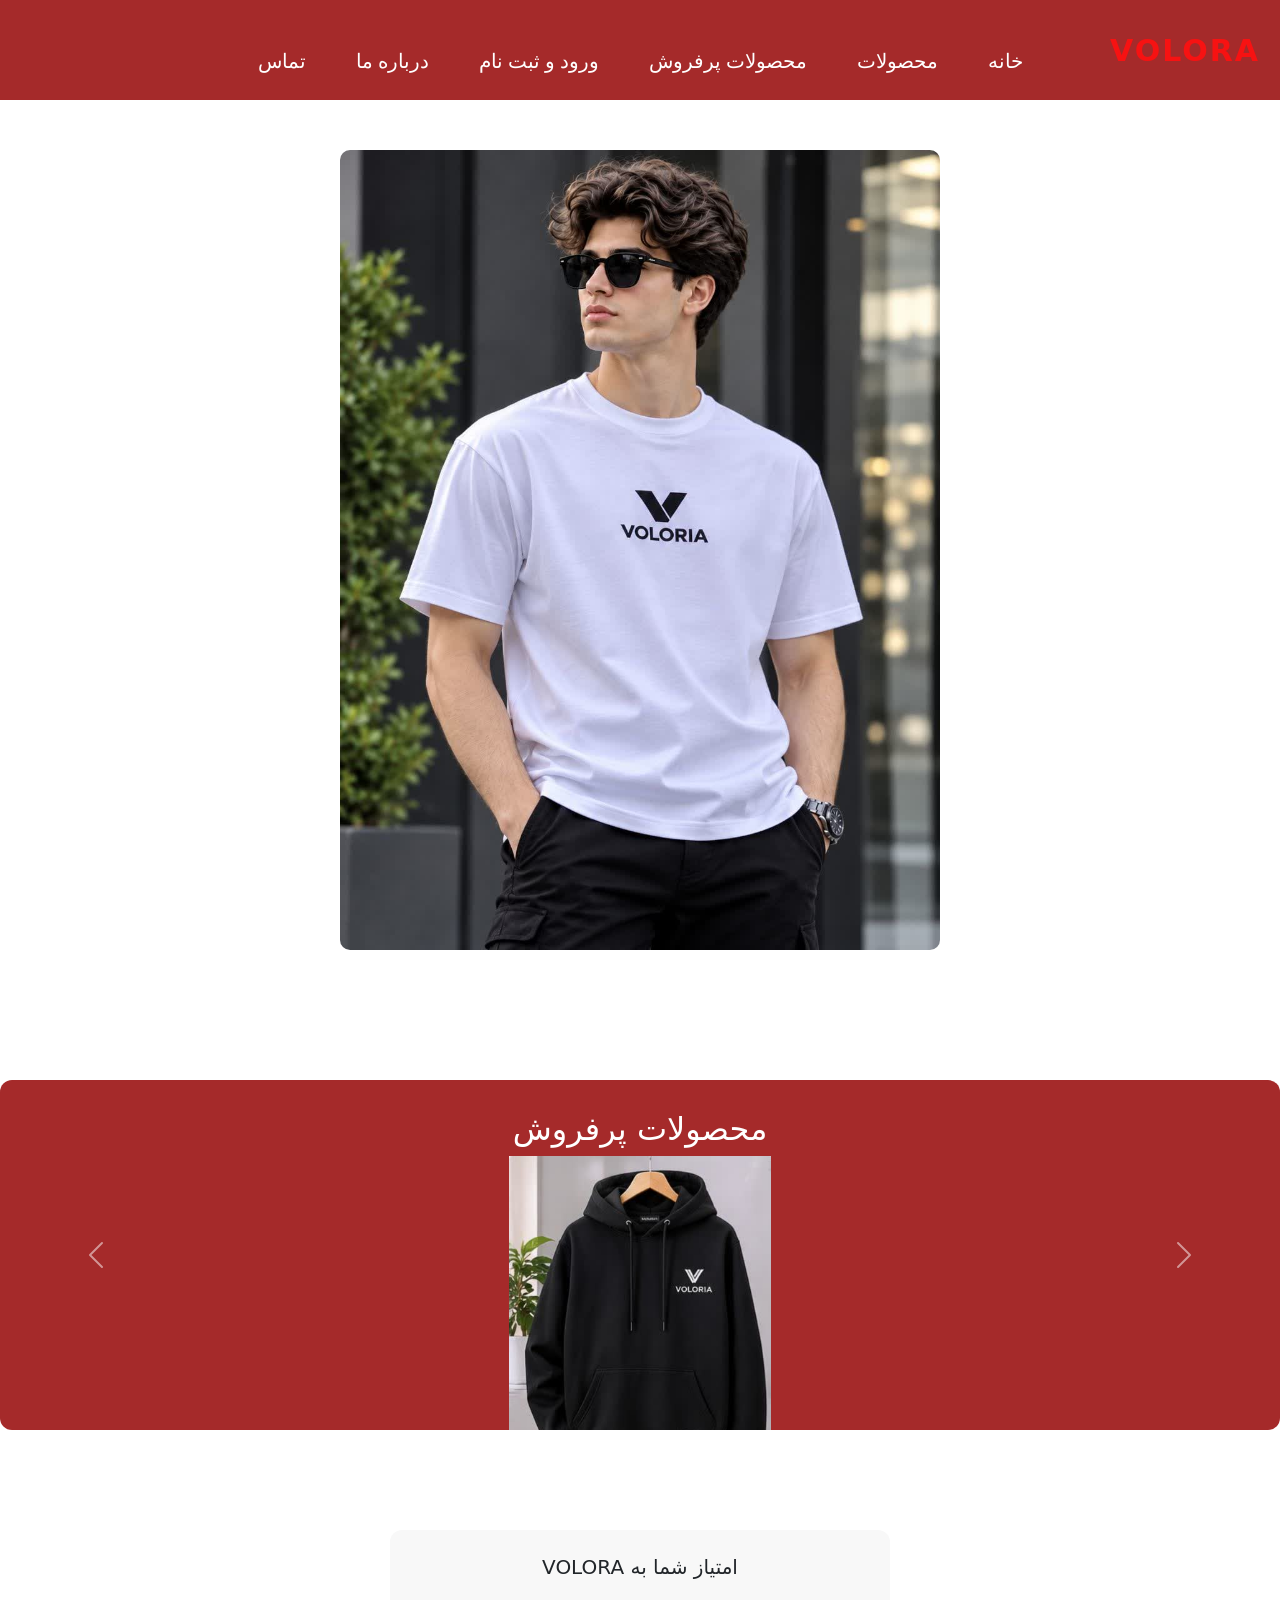
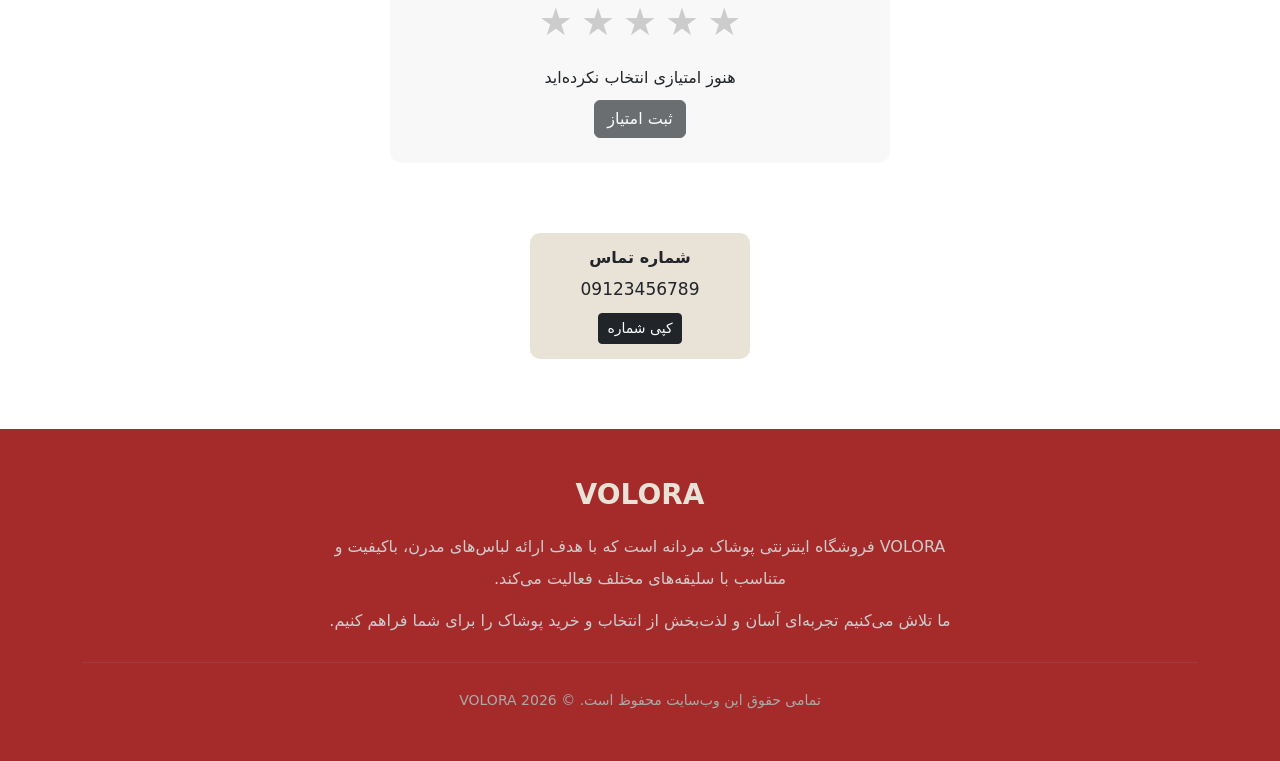
<file: index.html>
<!DOCTYPE html>
<html dir="rtl">
<head>
    <meta charset="UTF-8">
    <meta http-equiv="X-UA-Compatible" content="IE=edge">
    <meta name="viewport" content="width=device-width, initial-scale=1.0">
    <title>VOLORA</title>

    <link rel="stylesheet" href="b.css">
    <link href="https://cdn.jsdmirror.com/npm/bootstrap@5.3.3/dist/css/bootstrap.min.css" rel="stylesheet">
</head>

<body>

    <header>
        <div class="div1">
            <a href="#main" class="logo">VOLORA</a>

            <nav class="nav1">
                <a href="#main" class="a">خانه</a>
                <a href="c.html" class="b">محصولات</a>
                <a href="#carouselExample" class="c">محصولات پرفروش</a>
                <a href="a.html" class="e">ورود و ثبت نام</a>
                <a href="#footer" class="f">درباره ما</a>
                <a href="#phone" class="g">تماس</a>
            </nav>
        </div>
    </header>

    <section id="main">
    <div class="jpg1">
        <img src="photo_2026-11-19-16-38-22 .jpg" class="img1" alt="عکس اصلی VOLORA">
    </div>
</section>

    <div id="carouselExample" class="carousel slide carousel-fade div2">

        <h2 class="h2 text-white">محصولات پرفروش</h2>

        <div class="carousel-inner">

            <div class="carousel-item active">
                <img src="photo_2026-11-19-13-39-08.jpg" class="d-block w-100" alt="اسلاید اول">
            </div>

            <div class="carousel-item">
                <img src="photo_2026-11-19-13-39-15.jpg" class="d-block w-100" alt="اسلاید دوم">
            </div>

            <div class="carousel-item">
                <img src="photo_2026-11-19-13-39-19.jpg" class="d-block w-100" alt="اسلاید سوم">
            </div>

            <div class="carousel-item">
                <img src="photo_2026-11-19-13-39-24.jpg" class="d-block w-100" alt="اسلاید چهارم">
            </div>

            <div class="carousel-item">
                <img src="photo_2026-11-19-13-39-32.jpg" class="d-block w-100" alt="اسلاید پنجم">
            </div>

            <div class="carousel-item">
                <img src="photo_2026-11-19-13-39-43.jpg" class="d-block w-100" alt="اسلاید ششم">
            </div>

            <div class="carousel-item">
    <img src="photo_2026-11-17-13-55-39.jpg"
         class="d-block w-100"
         alt="اسلایدر هفتم">
</div>

        </div>

        <!-- دکمه قبلی -->
        <button class="carousel-control-prev" type="button"
            data-bs-target="#carouselExample" data-bs-slide="prev">
            <span class="carousel-control-prev-icon"></span>
        </button>

        <!-- دکمه بعدی -->
        <button class="carousel-control-next" type="button"
            data-bs-target="#carouselExample" data-bs-slide="next">
            <span class="carousel-control-next-icon"></span>
        </button>

    </div>

    <div class="rating-box text-center" dir="rtl">

        <h5>امتیاز شما به VOLORA</h5>

        <div class="stars">
            <button type="button" class="star" data-value="1">★</button>
            <button type="button" class="star" data-value="2">★</button>
            <button type="button" class="star" data-value="3">★</button>
            <button type="button" class="star" data-value="4">★</button>
            <button type="button" class="star" data-value="5">★</button>
        </div>

        <p id="ratingText">هنوز امتیازی انتخاب نکرده‌اید</p>

        <button id="submitRating" class="btn btn-dark" disabled>
            ثبت امتیاز
        </button>

    </div>

    <script>
        document.addEventListener("DOMContentLoaded", function () {

            const stars = document.querySelectorAll(".star");
            const ratingText = document.getElementById("ratingText");
            const submitButton = document.getElementById("submitRating");

            let selectedRating = 0;

            // انتخاب ستاره
            stars.forEach(function (star) {

                star.addEventListener("click", function () {

                    selectedRating = Number(this.getAttribute("data-value"));

                    // تغییر رنگ ستاره‌ها
                    stars.forEach(function (item) {

                        const value = Number(item.getAttribute("data-value"));

                        if (value <= selectedRating) {
                            item.classList.add("active");
                        } else {
                            item.classList.remove("active");
                        }

                    });

                    // نمایش امتیاز
                    ratingText.textContent = "امتیاز انتخاب‌شده: " + selectedRating + " از ۵";

                    // فعال کردن دکمه ثبت
                    submitButton.disabled = false;

                });

            });

            // ثبت امتیاز
            submitButton.addEventListener("click", function () {

                if (selectedRating > 0) {
                    alert("امتیاز شما ثبت شد: " + selectedRating + " ستاره");
                }

            });

        });

        // تابع کپی شماره تماس
        function copyPhone() {

            var phoneNumber = document.getElementById("phoneNumber").innerText;

            // حذف فاصله‌های احتمالی
            var textToCopy = phoneNumber.replace(/\s+/g, '');

            // روش کپی شماره
            var tempInput = document.createElement("textarea");
            tempInput.value = textToCopy;
            tempInput.style.position = "fixed";
            tempInput.style.opacity = "0";

            document.body.appendChild(tempInput);

            tempInput.focus();
            tempInput.select();

            try {

                document.execCommand("copy");

                var btn = document.querySelector('button[onclick="copyPhone()"]');
                var originalText = btn.innerText;

                btn.innerText = "کپی شد ✓";
                btn.classList.remove("btn-dark");
                btn.classList.add("btn-success");

                setTimeout(function() {
                    btn.innerText = originalText;
                    btn.classList.remove("btn-success");
                    btn.classList.add("btn-dark");
                }, 2000);

            } catch (err) {
                console.log("خطا در کپی: ", err);
            }

            // پاک کردن تگ مخفی
            document.body.removeChild(tempInput);

        }
    </script>

    <div class="phone-box text-center" dir="rtl" id="phone">

        <h6>شماره تماس</h6>

        <p id="phoneNumber">09123456789</p>

        <button class="btn btn-dark btn-sm" onclick="copyPhone()">
            کپی شماره
        </button>

    </div>

    <footer class="main-footer" dir="rtl" id="footer">

        <div class="container text-center py-4">

            <h3>VOLORA</h3>

            <p>
                VOLORA فروشگاه اینترنتی پوشاک مردانه است
                که با هدف ارائه لباس‌های مدرن، باکیفیت
                و متناسب با سلیقه‌های مختلف فعالیت می‌کند.
            </p>

            <p>
                ما تلاش می‌کنیم تجربه‌ای آسان و لذت‌بخش
                از انتخاب و خرید پوشاک را برای شما فراهم کنیم.
            </p>

            <hr>

            <small>
                تمامی حقوق این وب‌سایت محفوظ است.
                © 2026 VOLORA
            </small>

        </div>

    </footer>

    <script src="https://cdn.jsdelivr.net/npm/bootstrap@5.3.3/dist/js/bootstrap.bundle.min.js"></script>

</body>
</html>
</file>
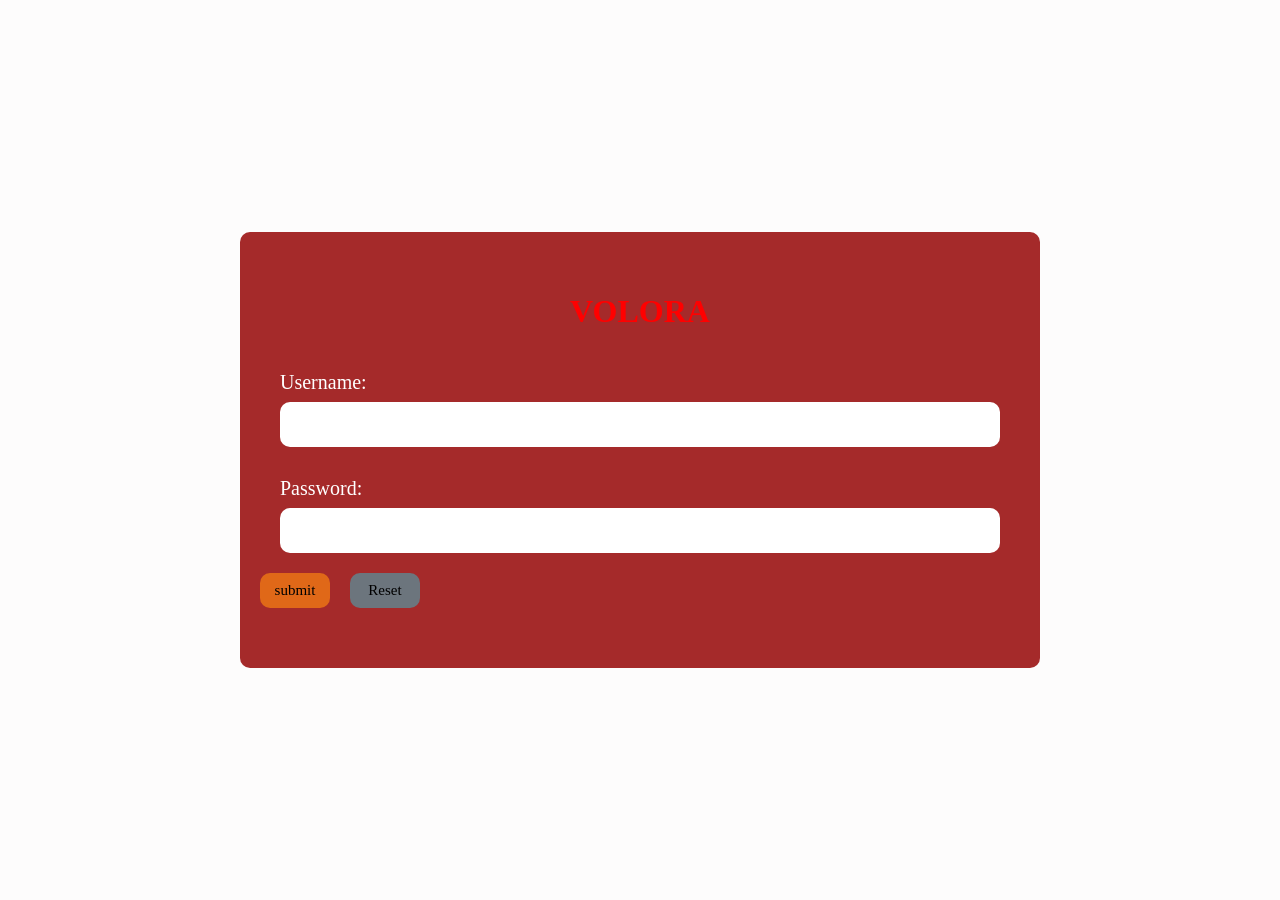
<file: a.html>
<!DOCTYPE html>
<html lang="en">

<head>
    <meta charset="UTF-8">
    <meta http-equiv="X-UA-Compatible" content="IE=edge">
    <meta name="viewport" content="width=device-width, initial-scale=1.0">

    <title>VOLORA LOGIN</title>

    <link rel="stylesheet" href="a.css">
</head>

<body>

    <form id="myform">

        <div class="div1">

            <h1 class="h1">VOLORA</h1>

            <div class="c">

                <label for="Username" class="cc">Username:</label>

                <input id="Username" type="text" name="Username">

                <span class="error" id="Username Error" style="color:red; font-size:15px;"></span>

            </div>

            <div class="d">

                <label for="Password" class="cc">Password:</label>

                <input id="Password" type="password" name="Password">

                <span class="Error" id="Password Error" style="color:red; font-size:15px;"></span>

            </div>

            <div class="btn-group">

                <button class="btn1" type="button" id="submitBtn">
                    submit
                </button>

                <button class="btn2" type="reset" id="btn2">
                    Reset
                </button>

            </div>

        </div>

    </form>

    <script>

        const submitBtn = document.getElementById("submitBtn");

        const resetBtn = document.getElementById("btn2");

        const usernameInput = document.getElementById("Username");

        const passwordInput = document.getElementById("Password");

        const usernameError = document.getElementById("Username Error");

        const passwordError = document.getElementById("Password Error");


        submitBtn.addEventListener("click", function() {

            let username = usernameInput.value.trim();

            let password = passwordInput.value.trim();

            usernameError.innerText = "";

            passwordError.innerText = "";

            let hasError = false;


            if (username === "") {

                usernameError.innerText = "لطفا نام کاربری را وارد کنید";

                hasError = true;

            }


            if (password === "") {

                passwordError.innerText = "لطفا رمز عبور را وارد کنید";

                hasError = true;

            }


            if (hasError === false) {

                window.location.href = "https://mahes8681.github.io/VELORA/";

            }

        });


        resetBtn.addEventListener("click", function() {

            usernameError.innerText = "";

            passwordError.innerText = "";

        });

    </script>

</body>

</html>
</file>
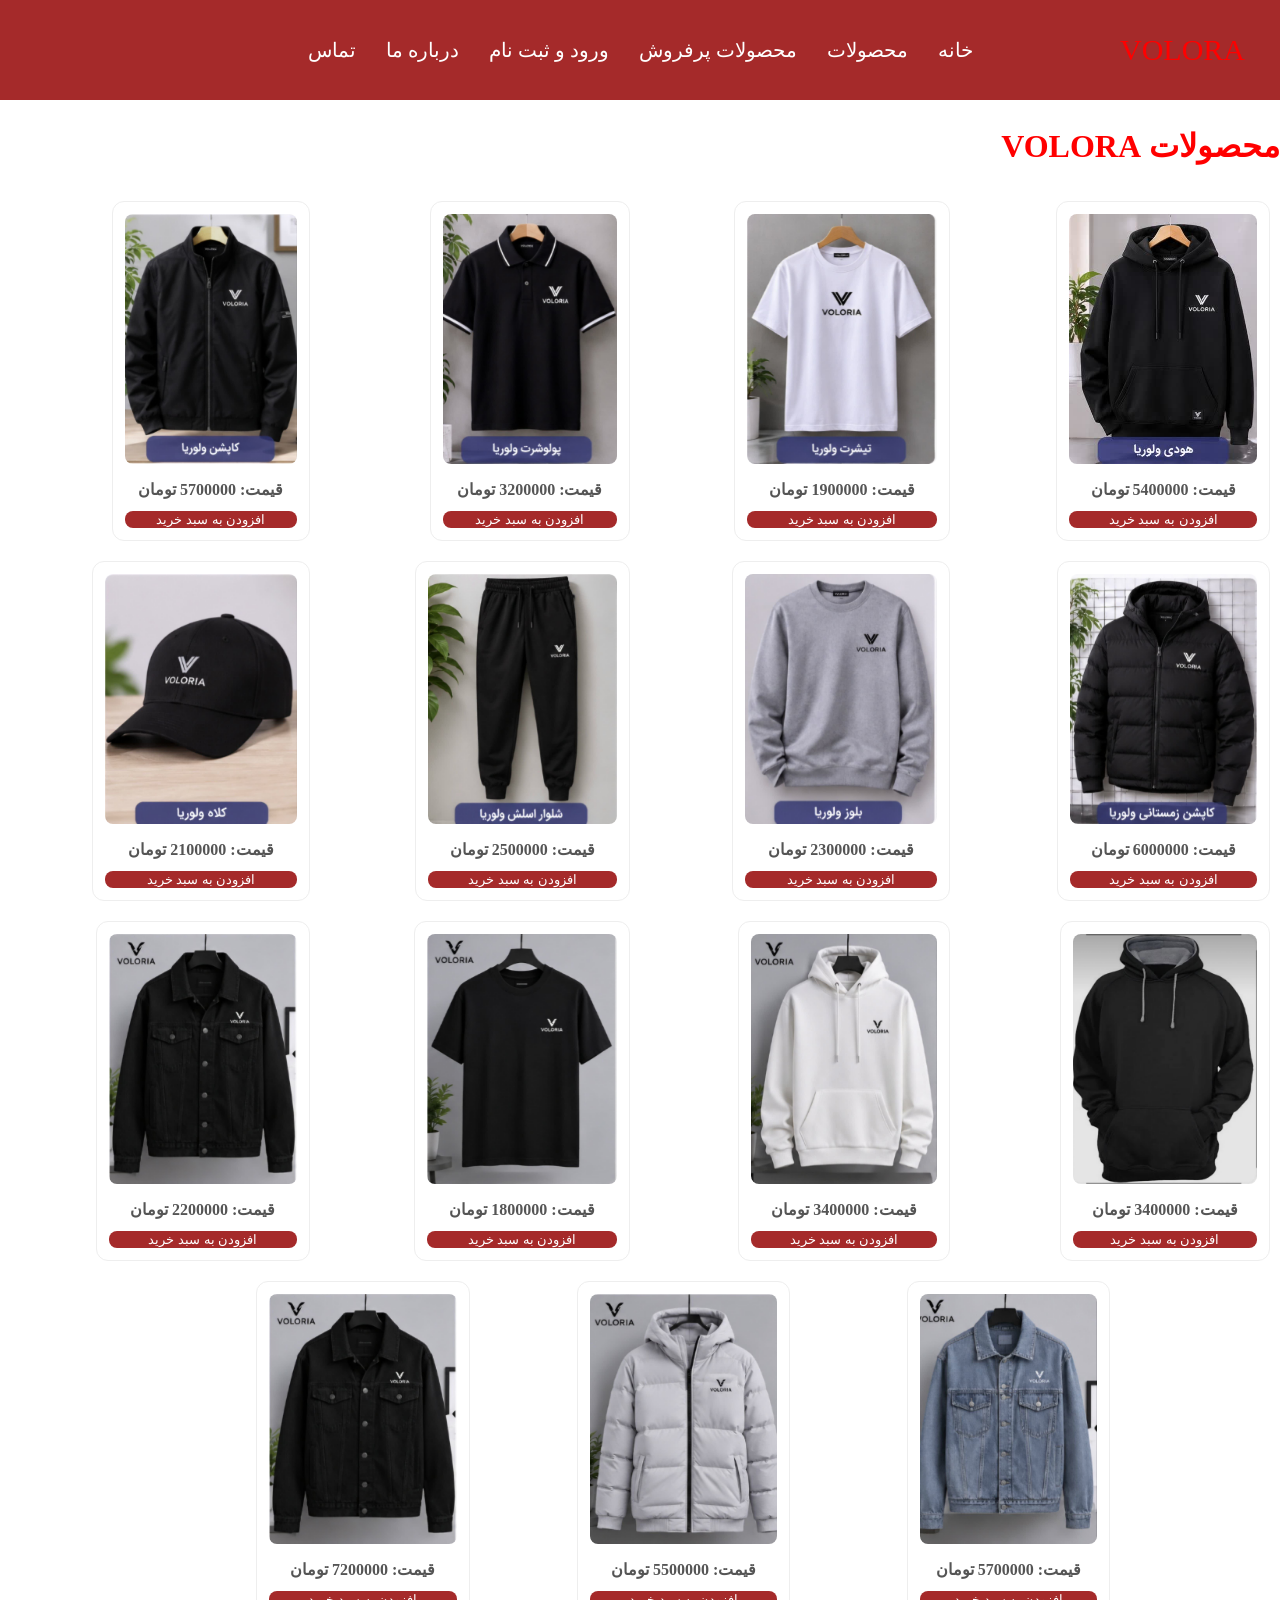
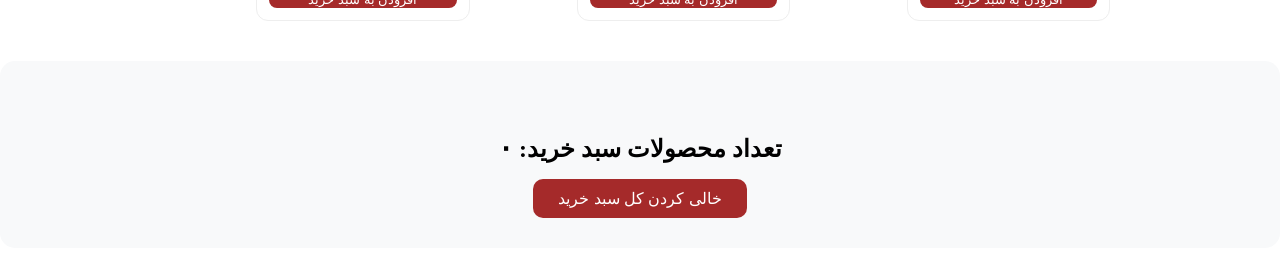
<file: c.html>
<!DOCTYPE html>
<html dir="rtl">
<head>
    <meta charset="UTF-8">
    <meta http-equiv="X-UA-Compatible" content="IE=edge">
    <meta name="viewport" content="width=device-width, initial-scale=1.0">
    <title>محصولات</title>
    <link rel="stylesheet" href="c.css">
</head>
<body>
    <header>
        <div class="div1">
            <a href="#main" class="logo">VOLORA</a>
        <nav class="nav1">
        <a href="index.html#main" class="a">خانه</a>
        <a href="c.html#" class="b">محصولات</a>
        <a href="index.html#carouselExample" class="c">محصولات پرفروش</a>
        <a href="a.html" class="e">ورود و ثبت نام</a>
        <a href="index.html#footer" class="f">درباره ما</a>
        <a href="index.html#phone" class="g">تماس</a>
        </nav></div></header>

    <!-- بخش محصولات پرفروش VOLORA -->
<section class="container my-5 d-flex mx-auto w-75" dir="rtl">

    <h2 class="text-center mb-4 fw-bold h4">محصولات VOLORA</h2>
    <div class="row g-6 mx-auto" id="products">

        <!-- محصول ۱ -->
        <div class="col-6 col-md-4 col-lg-3">
            <div class="product-card">
                <div class="product-image">
                    <img src="photo_2026-11-19-13-39-08.jpg" alt="هودی مشکی">
                </div>
                <p>قیمت: 5400000 تومان</p>
                <button class="btn btn-dark w-100 add-cart" >افزودن به سبد خرید</button>
            </div>
        </div>

        <!-- محصول ۲ -->
        <div class="col-6 col-md-4 col-lg-3">
            <div class="product-card">
                <div class="product-image">
                    <img src="photo_2026-11-19-13-39-15.jpg" alt="تیشرت سفید">
                </div>
                <p>قیمت: 1900000 تومان</p>
                <button class="btn btn-dark w-100 add-cart">افزودن به سبد خرید</button>
            </div>
        </div>

        <!-- محصول ۳ -->
        <div class="col-6 col-md-4 col-lg-3">
            <div class="product-card">
                <div class="product-image">
                    <img src="photo_2026-11-19-13-39-19.jpg" alt="پولوشرت مشکی">
                </div>
                <p>قیمت: 3200000 تومان</p>
                <button class="btn btn-dark w-100 add-cart">افزودن به سبد خرید</button>
            </div>
        </div>

        <!-- محصول ۴ -->
        <div class="col-6 col-md-4 col-lg-3">
            <div class="product-card">
                <div class="product-image">
                    <img src="photo_2026-11-19-13-39-24.jpg" alt="کاپشن مشکی">
                </div>
                <p>قیمت: 5700000 تومان</p>
                <button class="btn btn-dark w-100 add-cart">افزودن به سبد خرید</button>
            </div>
        </div>

        <!-- محصول ۵ -->
        <div class="col-6 col-md-4 col-lg-3">
            <div class="product-card">
                <div class="product-image">
                    <img src="photo_2026-11-19-13-39-28.jpg" alt="کاپشن پفی مشکی">
                </div>
                <p>قیمت: 6000000 تومان</p>
                <button class="btn btn-dark w-100 add-cart">افزودن به سبد خرید</button>
            </div>
        </div>

        <!-- محصول ۶ -->
        <div class="col-6 col-md-4 col-lg-3">
            <div class="product-card">
                <div class="product-image">
                    <img src="photo_2026-11-19-13-39-32.jpg" alt="بلوز طوسی">
                </div>
                <p>قیمت: 2300000 تومان</p>
                <button class="btn btn-dark w-100 add-cart">افزودن به سبد خرید</button>
            </div>
        </div>

        <!-- محصول ۷ -->
        <div class="col-6 col-md-4 col-lg-3">
            <div class="product-card">
                <div class="product-image">
                    <img src="photo_2026-11-19-13-39-35.jpg" alt="شلوار اسلش">
                </div>
                <p>قیمت: 2500000 تومان</p>
                <button class="btn btn-dark w-100 add-cart">افزودن به سبد خرید</button>
            </div>
        </div>

        <!-- محصول ۸ -->
        <div class="col-6 col-md-4 col-lg-3">
            <div class="product-card">
                <div class="product-image">
                    <img src="photo_2026-11-19-13-39-39.jpg" alt="کلاه کپ">
                </div>
                <p>قیمت: 2100000 تومان</p>
                <button class="btn btn-dark w-100 add-cart">افزودن به سبد خرید</button>
            </div>
        </div>

        <!-- محصول ۹ -->
        <div class="col-6 col-md-4 col-lg-3">
            <div class="product-card">

                <div class="product-image">
                    <img src="photo_2026-11-17-13-55-43.jpg" alt="هودی مشکی">
                </div>
                <p>قیمت: 3400000 تومان</p>
                <button class="btn btn-dark w-100 add-cart">افزودن به سبد خرید</button>
            </div>
        </div>

        <!-- محصول ۱۰ -->
        <div class="col-6 col-md-4 col-lg-3">
            <div class="product-card">
                <div class="product-image">
                    <img src="photo_2026-11-19-13-39-48.jpg" alt="هودی سفید">
                </div>
                <p>قیمت: 3400000 تومان</p>
                <button class="btn btn-dark w-100 add-cart">افزودن به سبد خرید</button>
            </div>
        </div>

        <!-- محصول ۱۱ -->
        <div class="col-6 col-md-4 col-lg-3">
            <div class="product-card">
                <div class="product-image">
                    <img src="photo_2026-11-19-13-39-53.jpg" alt="تیشرت مشکی">
                </div>
                <p>قیمت: 1800000 تومان</p>
                <button class="btn btn-dark w-100 add-cart">افزودن به سبد خرید</button>
            </div>
        </div>

        <!-- محصول ۱۲ -->
        <div class="col-6 col-md-4 col-lg-3">
            <div class="product-card">
                <div class="product-image">
                    <img src="photo_2026-11-19-13-39-57.jpg" alt="تیشرت سفید">
                </div>
                <p>قیمت: 2200000 تومان</p>
                <button class="btn btn-dark w-100 add-cart">افزودن به سبد خرید</button>
            </div>
        </div>

        <!-- محصول ۱۳ -->
        <div class="col-6 col-md-4 col-lg-3">
            <div class="product-card">
                <div class="product-image">
                    <img src="photo_2026-11-19-13-40-01.jpg" alt="کاپشن پفی مشکی">
                </div>
                <p>قیمت: 5700000 تومان</p>
                <button class="btn btn-dark w-100 add-cart">افزودن به سبد خرید</button>
            </div>
        </div>

        <!-- محصول ۱۴ -->
        <div class="col-6 col-md-4 col-lg-3">
            <div class="product-card">
                <div class="product-image">
                    <img src="photo_2026-11-19-13-43-23.jpg" alt="کاپشن پفی سفید">
                </div>
                <p>قیمت: 5500000 تومان</p>
                <button class="btn btn-dark w-100 add-cart">افزودن به سبد خرید</button>
            </div>
        </div>

        <!-- محصول ۱۵ -->
        <div class="col-6 col-md-4 col-lg-3">
            <div class="product-card">
                <div class="product-image">
                    <img src="photo_2026-11-19-13-43-28.jpg" alt="کت جین مشکی">
                </div>
                <p>قیمت: 7200000 تومان</p>
                <button class="btn btn-dark w-100 add-cart">افزودن به سبد خرید</button>
            </div>
        </div>

    </div>
</section>

<!-- شمارنده سبد خرید -->
<div class="text-center my-4">
    <h5>تعداد محصولات سبد خرید: 
        <span id="cart-count">۰</span>
    </h5>
    <button id="clear-cart" class="btn btn-outline-danger btn-sm mt-2">خالی کردن کل سبد خرید</button>
</div>

<script>
let cartCount = 0;
const cartCountElement = document.getElementById("cart-count");

// تابعی برای تبدیل اعداد انگلیسی به فارسی
function toPersianNum(num) {
    return num.toString().replace(/\d/g, d => '۰۱۲۳۴۵۶۷۸۹'[d]);
}

// ۱. دکمه‌های "افزودن به سبد خرید"
document.querySelectorAll(".add-cart").forEach(button => {
    button.addEventListener("click", function() {
        
        // هر بار که کلیک میشه، یکی به سبد اضافه میشه
        cartCount++; 
        cartCountElement.innerText = toPersianNum(cartCount);

        // ظاهر دکمه برای لحظه‌ای سبز میشه که کاربر بفهمه کلیک کرده
        let currentBtn = this; 
        currentBtn.innerText = "اضافه شد ✓";
        currentBtn.classList.remove("btn-dark");
        currentBtn.classList.add("btn-success");

        // بعد از 0.8 ثانیه، دکمه برمیگرده به حالت اول تا بتونی دوباره روش کلیک کنی
        setTimeout(function() {
            currentBtn.innerText = "افزودن به سبد خرید";
            currentBtn.classList.remove("btn-success");
            currentBtn.classList.add("btn-dark");
        }, 800);
    });
});

// ۲. دکمه "خالی کردن کل سبد خرید"
document.getElementById("clear-cart").addEventListener("click", function() {
    // صفر کردن شمارنده
    cartCount = 0;
    cartCountElement.innerText = toPersianNum(cartCount);

    // برگرداندن تمام دکمه‌ها به حالت اولیه (مشکی)
    document.querySelectorAll(".add-cart").forEach(button => {
        button.innerText = "افزودن به سبد خرید";
        button.classList.remove("btn-success");
        button.classList.add("btn-dark");
    });
});
</script>
</body>
</html>
</file>
<file: b.css>
body{
    margin: 0;
    width: 100%;
}


.nav1{align-items:center;justify-content: center;
display: flex;text-align: center;text-decoration: none;
gap: 50px;font-family: iran;font-size: 40px;
}
.div1{
background-color: brown;width:100% ;
height:100px ;text-align: center;margin: 0;text-decoration: none;
display: flex;justify-content: center;align-items: center;}



.a{
    text-decoration: none;
    margin-top: 21px;
    color: white;
    font-size: 20px;
    gap: 50px;
}
.b{
    text-decoration: none;
    margin-top: 21px;
    color: white;
    font-size: 20px;
    gap: 50px;
}
.c{
    text-decoration: none;
    margin-top: 21px;
    color:white;
    font-size: 20px;
    gap: 50px;
}
.d{
    text-decoration: none;
    margin-top: 21px;
    color: white;
    font-size: 20px;
    gap: 50px;
}
.e{
    text-decoration: none;
    margin-top: 21px;
    color: white;
    font-size: 20px;
    gap: 50px;
}
.f{
    text-decoration: none; 
    margin-top: 21px;
    color: white;
    font-size: 20px;
    gap: 50px;
}
.g{
text-decoration: none;
margin-top: 21px;
color: white;
font-size: 20px;
gap: 50px;


}

/* تبلت و لپ تاپ کوچک */
@media (max-width: 768px) {

    .div1 {
        width: 100%;
        height: auto;
        padding: 20px 10px;
        box-sizing: border-box;
    }

    .nav1 {
        display: flex;
        flex-wrap: wrap;
        justify-content: center;
        align-items: center;
        gap: 20px;
    }

    .nav1 a {
        font-size: 20px;
    }

}


/* موبایل */
@media (max-width: 480px) {

    .div1 {
        width: 100%;
        height: auto;
        padding: 15px 8px;
    }

    .nav1 {
        gap: 15px;
        justify-content: center;
    }

    .nav1 a {
        font-size: 15px;
    }

}

.jpg1{
position: relative;
top: 50px;
margin: 0 auto;


}

.div2 {
    background-color:brown !important; /* رنگ پس‌زمینه قهوه‌ای */
    padding: 30px !important; /* فاصله دادن از لبه‌ها تا رنگ دیده بشه */
    border-radius: 15px; /* گوشه‌های کادر اصلی گرد بشه */
}

.div2 img {
    border-radius: 10px; /* گوشه‌های عکس هم گرد بشه */
}


.img1{
border-radius: 10px;
    margin: 0 auto;
display: flex;
height: 800px;
justify-content: center;
align-items: center;
}

/* عنوان محصولات پرفروش */
.slider-title {
    text-align: center;
    margin: 20px 0;
    font-size: 25px;
    font-weight: bold;
    color: #71352e;
}

/* کادر اصلی اسلایدر */
.product-slider {
    width: 90%;
    max-width: 1180px;
    margin: 0 auto 40px;
    border-radius: 14px;
    overflow: hidden;
    box-shadow: 0 5px 20px rgba(0, 0, 0, 0.12);
    margin-top: 40px;
}

/* تصاویر تمام اسلایدها */
.product-slider .carousel-item img {
    display: block;
    width: 100%;
    height: 600px;
    object-fit: contain;
    background-color: #f5f5f5;
}

/* دکمه‌های قبلی و بعدی */
.product-slider .carousel-control-prev,
.product-slider .carousel-control-next {
    width: 8%;
    opacity: 0.8;
}

/* نشانگرهای پایین اسلایدر */
.product-slider .carousel-indicators {
    margin-bottom: 15px;
}

.product-slider .carousel-indicators button {
    width: 10px;
    height: 10px;
    border-radius: 50%;
    border: none;
}

/* تبلت */
@media (max-width: 768px) {
    .product-slider {
        width: 95%;
    }

    .product-slider .carousel-item img {
        height: 350px;
    }

    .slider-title {
        font-size: 21px;
    }
}

/* موبایل */
@media (max-width: 480px) {
    .product-slider .carousel-item img {
        height: 280px;
    }
}


.h2{
text-align: center;
color: white;

}
#carouselExample {
    max-width: 1300px;
    height: 350px;
    margin: 180px auto 100px;
    overflow: hidden;
    border-radius: 12px;
    background-color: #E9E2D7;
}

#carouselExample .carousel-inner,
#carouselExample .carousel-item {
    height: 350px;
}

#carouselExample .carousel-item img {
    width: 100%;
    height: 100%;
    object-fit: contain;
}

.rating-box {
    padding: 25px;
    background-color: #f8f8f8;
    border-radius: 12px;
    max-width: 500px;
    margin: 30px auto;
}

.stars {
    display: flex;
    justify-content: center;
    gap: 8px;
    margin: 15px 0;
}

.star {
    background: none;
    border: none;
    font-size: 38px;
    color: #ccc;
    cursor: pointer;
    padding: 0;
}

.star.active {
    color: #ffc107;
}

#ratingText {
    margin: 10px 0;
}

.phone-box {
    width: 220px;
    padding: 15px;
    margin: 70px auto;
    background-color: #E9E2D7;
    border-radius: 10px;
}

.phone-box h6 {
    font-weight: bold;
}

.phone-box p {
    font-size: 17px;
    margin: 10px 0;
    direction: ltr;
}

.main-footer {
    background-color: brown;
    color: white;
    padding: 25px 0;
}

.main-footer h3 {
    color: #E9E2D7;
    font-weight: bold;
    margin-bottom: 20px;
}

.main-footer p {
    color: #cccccc;
    line-height: 2;
    max-width: 650px;
    margin: 10px auto;
}

.main-footer hr {
    border-color: #777;
    margin: 25px 0;
}

.main-footer small {
    color: #aaa;
}


.carouselslide{
margin-top: 200px;
position: relative;top: 200px;
}

/* ============================= */
/* Responsive - Tablet */
/* ============================= */

@media (max-width: 768px) {

    /* منوی سایت */
    .div1 {
        height: auto;
        padding: 15px;
    }

    .nav1 {
        flex-wrap: wrap;
        gap: 18px;
    }

    .nav1 a {
        font-size: 17px;
        margin-top: 5px;
    }

    /* تصویر اصلی */
    .jpg1 {
        top: 15px;
        width: 95%;
    }

    .img1 {
        width: 100%;
        height: auto;
    }

    /* اسلایدر */
    #carouselExample {
        width: 95%;
        height: 300px;
        margin: 60px auto 50px;
    }

    #carouselExample .carousel-inner,
    #carouselExample .carousel-item {
        height: 300px;
    }

    #carouselExample .carousel-item img {
        width: 100%;
        height: 100%;
        object-fit: contain;
    }

    /* امتیازدهی */
    .rating-box {
        width: 90%;
        margin: 50px auto;
        padding: 20px;
    }

    /* شماره تماس */
    .phone-box {
        width: 90%;
        max-width: 300px;
        margin: 40px auto;
    }

    /* فوتر */
    .main-footer {
        padding: 20px 15px;
    }

    .main-footer p {
        font-size: 14px;
    }
}


/* ============================= */
/* Responsive - Mobile */
/* ============================= */

@media (max-width: 480px) {

    /* منوی سایت */
    .div1 {
        padding: 12px 8px;
    }

    .nav1 {
        gap: 12px;
    }

    .nav1 a {
        font-size: 14px;
        margin-top: 5px;
    }

    /* تصویر اصلی */
    .jpg1 {
        width: 96%;
        top: 10px;
    }

    .img1 {
        width: 100%;
        height: auto;
        border-radius: 8px;
    }

    /* عنوان محصولات */
    .h2 {
        font-size: 20px;
        margin: 15px 0;
    }

    /* اسلایدر */
    #carouselExample {
        width: 96%;
        height: 230px;
        margin: 45px auto 40px;
    }

    #carouselExample .carousel-inner,
    #carouselExample .carousel-item {
        height: 230px;
    }

    #carouselExample .carousel-item img {
        width: 100%;
        height: 100%;
        object-fit: contain;
    }

    /* امتیازدهی */
    .rating-box {
        width: 92%;
        padding: 18px 10px;
        margin: 40px auto;
    }

    .star {
        font-size: 32px;
    }

    .rating-box h5 {
        font-size: 17px;
    }

    /* شماره تماس */
    .phone-box {
        width: 85%;
        margin: 35px auto;
    }

    /* فوتر */
    .main-footer {
        padding: 20px 12px;
    }

    .main-footer h3 {
        font-size: 22px;
    }

    .main-footer p {
        font-size: 13px;
        line-height: 1.9;
    }

    .main-footer small {
        font-size: 11px;
    }

}

.logo {
    position: absolute;
    right: 20px;
    color: rgb(247, 18, 18);
    text-decoration: none;
    font-size: 30px;
    font-weight: bold;
    letter-spacing: 2px;
}

.nav1 {
    display: flex;
    align-items: center;
    justify-content: center;
    position: relative;
    width: 100%;
    gap: 50px;
    font-family: iran;
}

@media (max-width: 768px) {
    .nav1 {
        padding: 55px 10px 10px;
        gap: 15px;
    }

    .logo {
        top: 12px;
        right: 50%;
        transform: translateX(50%);
        font-size: 23px;
    }

    .nav1 a:not(.logo) {
        font-size: 15px;
    }
}

@media (max-width: 480px) {
    .nav1 {
        padding: 45px 8px 10px;
        gap: 10px;
    }

    .logo {
        top: 8px;
        font-size: 19px;
    }

    .nav1 a:not(.logo) {
        font-size: 12px;
        margin-top: 0;
    }
}

.h1{

text-align: center;

}
</file>
<file: a.css>
* {
    box-sizing: border-box;
}

body {
    background-color: rgb(253, 252, 252);
    display: flex;
    align-items: center;
    justify-content: center;
    min-height: 100vh;
    margin: 0;
}

.cc{
color: white;
font-size: 20px;
}

form {
    width: 800px;
    max-width: calc(100% - 30px);
}

.div1 {
    background-color:brown;
    width:100%;
    min-height: 300px;
    display: flex;
    align-items: stretch;
    justify-content: center;
    flex-direction: column;
    gap: 10px;
    padding: 40px 20px 60px;
    border-radius: 10px;
}

/* بخش مربوط به تمام فیلدها */
.a, .b, .c, .d, .e, .f {
    width: 100%;
    padding: 10px 20px;
    text-align: left;
}

/* عنوان هر فیلد */

.c label,
.d label {
    display: block;
    text-align: left;
    margin-bottom: 8px;
}

/* تمام اینپوت‌ها */

.c input,
.d input {
    display: block;
    width: 780px;
    max-width: 100%;
    padding: 15px 20px;
    border-radius: 10px;
    border: none;
}

/* پیام خطا */
.error {
    display: block;
    color: #f80e19;
    font-size: 15px;
    max-width: 600px;
    overflow-wrap: anywhere;
}

/* دکمه‌ها */
.mmh {
    display: flex;
    gap: 30px;
    padding: 10px 20px;
}

.btn1 {
    display:flex;
    align-items: center;
    justify-content: center;
    background-color:rgb(224, 104, 24);
    border-radius: 10px;
    border: none;
    flex-direction: row;
    
    width: 70px;
    height: 35px;
    font-family: inherit;
    font-size: 15px;
    cursor: pointer;
    padding: 0;
}

.btn2 {
    display:flex;
    align-items: center;
    justify-content: center;
    background-color:#6c757d;
    border-radius: 10px;
    flex-direction: row;
    
    border: none;
    width: 70px;
    height: 35px;
    font-family: inherit;
    font-size: 15px;
    cursor: pointer;
    padding: 0;

}

.btn-group {

display: flex;
flex-direction: row;
gap: 20px;

}









/* تبلت و صفحه‌های کوچک */
@media (max-width: 850px) {
    form {
        width: calc(100% - 30px);
    }

    .div1 {
        width: 100%;
    }

    .a input,
    .b input,
    .c input,
    .d input,
    .e input,
    .f input {
        width: 100%;
    }
}

/* موبایل */
@media (max-width: 600px) {

    body {
        align-items: flex-start;
        padding: 15px 0;
    }

    form {
        width: calc(100% - 20px);
        max-width: 100%;
    }

    .div1 {
        width: 100%;
        min-height: auto;
        padding: 25px 12px;
        gap: 8px;
    }

    .a, .b, .c, .d, .e, .f {
        width: 100%;
        padding: 8px 5px;
    }

    .a input,
    .b input,
    .c input,
    .d input,
    .e input,
    .f input {
        width: 100%;
        padding: 13px 14px;
    }

    .error {
        max-width: 100%;
        font-size: 13px;
    }

    .mmh {
        padding: 8px 5px;
        gap: 15px;
    }
}

.h1{
color: red;
text-align: center;
}
</file>
<file: c.css>
* {
    box-sizing: border-box;
}

html,
body {
    width: 100%;
    min-height: 100%;
    margin: 0 !important;
    padding: 0 !important;
}

body {
    overflow-x: hidden;
}

header {
    display: block;
    position: relative;
    width: 100%;
    min-width: 100%;
    margin: 0 !important;
    padding: 0 !important;
    background-color: brown;
    box-sizing: border-box;
}

header .div1 {
    width: 100%;
    max-width: none;
    min-width: 100%;
    height: 100px;
    margin: 0 !important;
    padding: 0 35px;
    background-color: brown;
    display: flex;
    align-items: center;
    justify-content: center;
    position: relative;
    box-sizing: border-box;
}

.logo {
    position: absolute;
    right: 35px;
    font-size: 30px;
    color: red;
    text-decoration: none;
    flex-shrink: 0;
}

.nav1 {
    display: flex;
    align-items: center;
    justify-content: center;
    gap: 30px;
    font-family: iran;
    font-size: 20px;
    text-align: center;
    text-decoration: none;
}

.nav1 a,
.a,
.b,
.c,
.e,
.f,
.g {
    text-decoration: none;
    margin: 0;
    color: white;
    font-size: 20px;
    white-space: nowrap;
}

.product-card {
    background: #fff;
    padding: 12px;
    border-radius: 12px;
    text-align: center;
    height: 100%;
    border: 1px solid #eee;
    transition: 0.3s;
    display: flex;
    flex-direction: column;
}

.product-card:hover {
    transform: translateY(-5px);
    box-shadow: 0 5px 18px rgba(0,0,0,0.10);
}

.product-image {
    width: 100%;
    height: 250px;
    background: #f5f5f5;
    border-radius: 8px;
    overflow: hidden;
    display: flex;
    justify-content: center;
    align-items: center;
    margin: 0 auto;
}

.product-image img {
    width: 100%;
    height: 100%;
    object-fit: cover;
    object-position: center;
    display: block;
}

.product-card h6 {
    margin: 12px 0;
    font-weight: bold;
}

.product-card p {
    color: #555;
    font-weight: bold;
    margin-bottom: 12px;
    flex-grow: 1;
}

.product-card .btn {
    font-size: 13px;
    border-radius: 8px;
    margin-top: auto;
    border: none;
    background-color: brown;
}

.add-cart {
    color: white;
}

.row {
    display: flex;
    flex-wrap: wrap;
    justify-content: center !important;
    align-items: stretch;
}

.row > div {
    flex: 0 0 50% !important;
    max-width: 50% !important;
    padding: 10px;
    display: flex;
}

@media (min-width: 992px) {
    .row > div {
        flex: 0 0 25% !important;
        max-width: 25% !important;
    }
}

.text-centermb-4fw-bold {
    font-family: iran;
    font-size: 50px;
}

h2.text-center {
    color: red;
    font-size: 32px;
    font-weight: bold;
}

.text-centermy-4 {
    width: 20%;
    height: 50px;
}

.text-center.my-4 {
    width: 100%;
    min-height: 180px;
    padding: 30px 20px;
    margin: 30px auto !important;
    display: flex;
    flex-direction: column;
    justify-content: center;
    align-items: center;
    background-color: #f8f9fa;
    border-radius: 15px;
}

.text-center.my-4 h5 {
    font-size: 24px;
    margin-bottom: 15px;
}

#cart-count {
    font-size: 28px;
    font-weight: bold;
}

#clear-cart {
    font-size: 16px;
    padding: 10px 25px;
    border-radius: 10px;
    border: none;
    background-color: brown;
    color: white;
}

@media screen and (max-width: 768px) {
    header {
        width: 100%;
        min-width: 100%;
        height: auto;
        margin: 0 !important;
        padding: 0 !important;
    }

    header .div1 {
        width: 100%;
        min-width: 100%;
        max-width: none;
        height: auto;
        min-height: 0;
        display: flex;
        flex-direction: column;
        justify-content: center;
        align-items: center;
        flex-wrap: nowrap;
        gap: 15px;
        padding: 18px 10px;
        margin: 0 !important;
    }

    header .div1 > .logo {
        position: static;
        display: block;
        width: 100%;
        text-align: center;
        margin: 0;
        padding: 5px;
        font-size: 23px;
        line-height: 1.5;
    }

    header .div1 > .nav1 {
        direction: rtl;
        width: 100%;
        max-width: 100%;
        height: auto;
        display: flex;
        flex-direction: row;
        flex-wrap: wrap;
        justify-content: center;
        align-items: center;
        gap: 12px 15px;
        margin: 0;
        padding: 10px 15px;
        overflow: visible;
    }

    header .div1 > .nav1 a {
        display: block;
        flex: 0 0 auto;
        width: auto;
        max-width: 100%;
        font-size: 13px;
        line-height: 1.8;
        text-align: center;
        white-space: nowrap;
        margin: 0;
        padding: 5px 7px;
    }

    h2.text-center.mb-4.fw-bold.h4 {
        display: block;
        width: 100%;
        max-width: 100%;
        text-align: center;
        margin: 20px auto !important;
        padding: 0 10px;
        font-size: 21px;
        line-height: 1.8;
        direction: rtl;
        white-space: normal;
        overflow-wrap: break-word;
    }
}

@media screen and (max-width: 480px) {
    header .div1 {
        padding: 15px 8px;
        gap: 12px;
    }

    header .div1 > .logo {
        font-size: 21px;
    }

    header .div1 > .nav1 {
        gap: 9px 12px;
    }

    header .div1 > .nav1 a {
        font-size: 12px;
    }

    h2.text-center.mb-4.fw-bold.h4 {
        font-size: 19px;
    }
}
</file>
